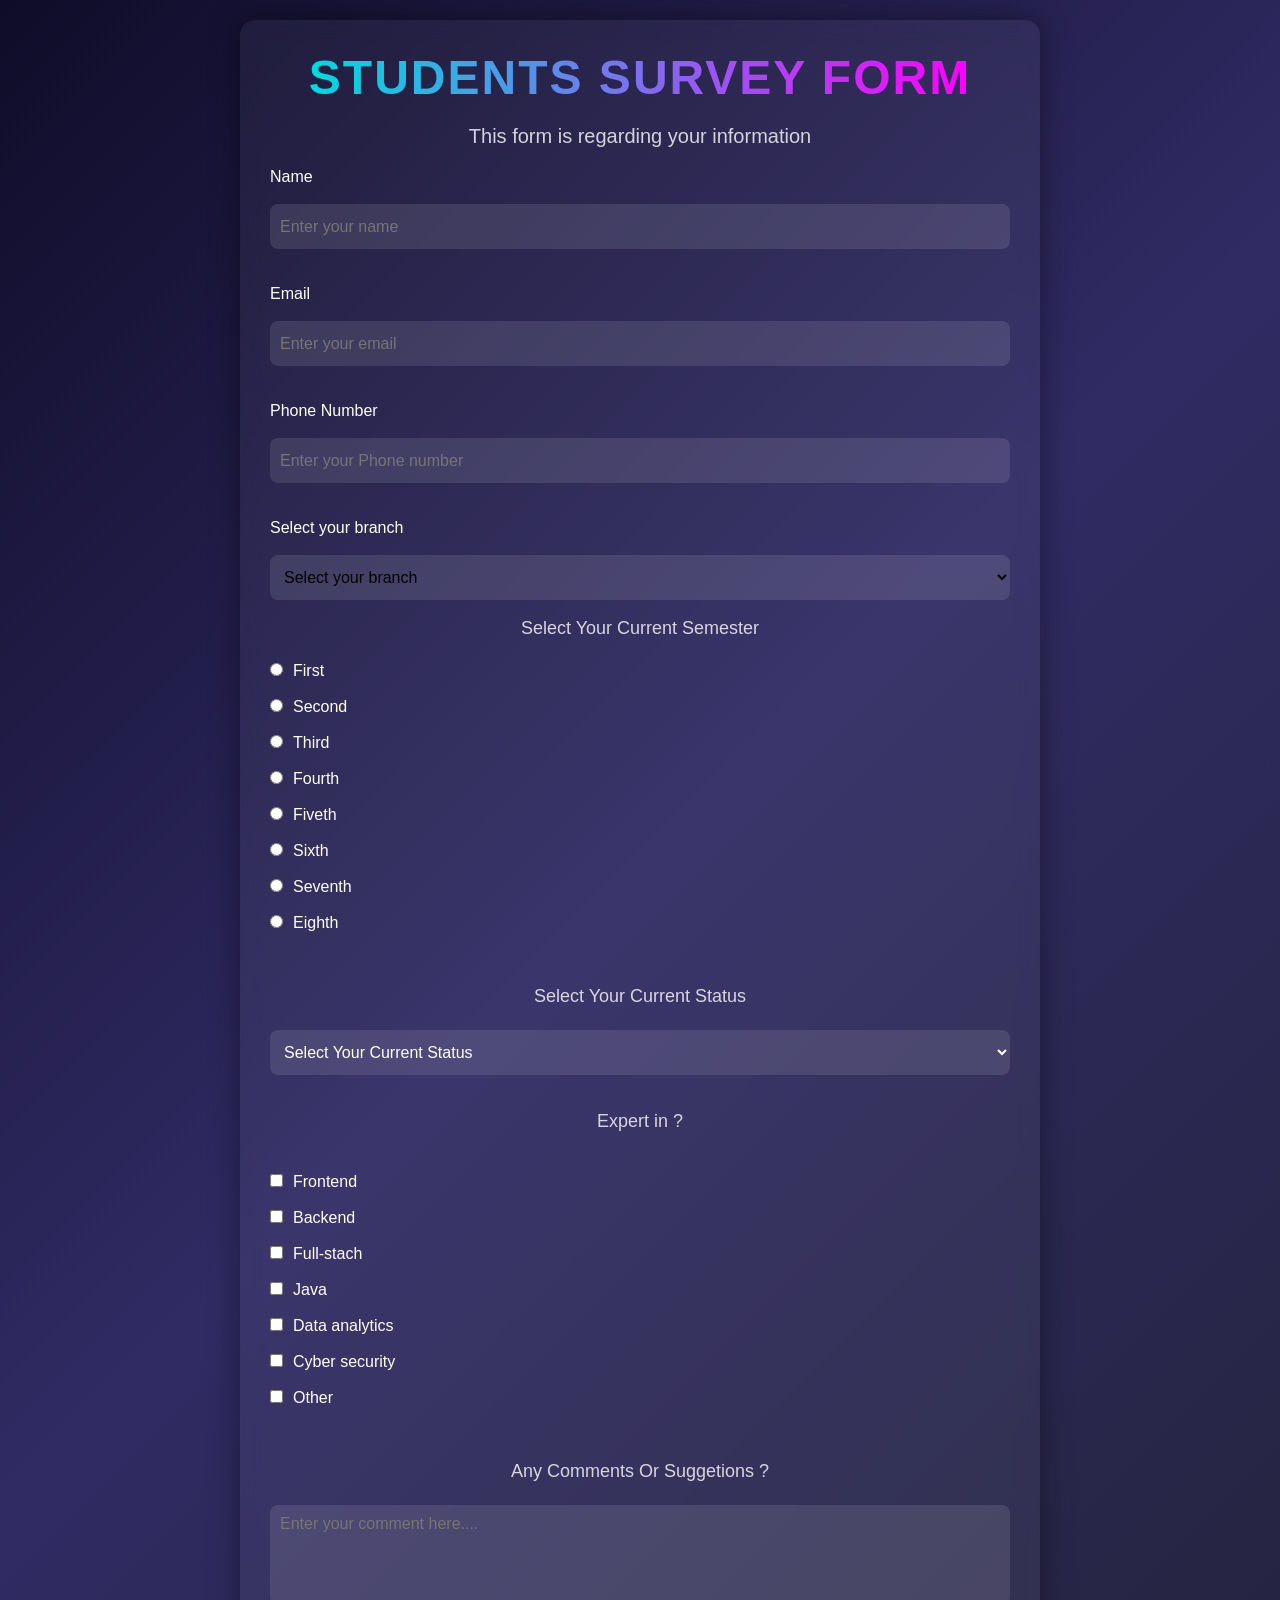
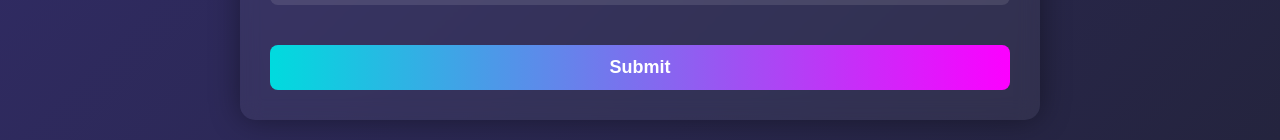
<file: index.html>
<!DOCTYPE html>
<html lang="en">
<head>
    <meta charset="UTF-8">
    <meta name="viewport" content="width=device-width, initial-scale=1.0">
    <title>Students Survey Form</title>
    <link rel="stylesheet" href="styles.css">

</head>
<body>
   <div id="container">
       <div id="box">
         <h1 id="title">Students Survey Form</h1>
         <p id="description">This form is regarding your information</p>
           <div id="formbox">
             <form id="survey-form">
               <label for="name">Name</label>
               <br>
               <br>
               <input type="text" placeholder="Enter your name" required id="name">
               <br>
               <br>
               <br>
               <label for="email">Email</label>
               <br>
               <br>
                <input type="email" placeholder="Enter your email" required id="email">
                <br>
               <br>
               <br>
                <label for="number">Phone Number</label>
                  <br>
                  <br>
                <input type="text" placeholder="Enter your Phone number" required id="number" max="20" min="20">
                  <br>
                  <br>
                   <br>
                  <label for="branch">Select your branch</label>
                  <br>
                  <br>
<select name="branch" id="branch" >
  <option value="none" >Select your branch</option>
  <option value="CSE-Core">CSE-Core</option>
   <option value="CSE-Ds">CSE-Ds</option>
    <option value="CSE-Ai">CSE-Ai</option>
     <option value="Ec">Ec</option>
      <option value="Civil">Civil</option>
       <option value="Me">Me</option>
        <option value="Ex">Ex</option>
         <option value="Diploma">Diploma</option>
</select>
<br>
<br><div id="radio">
<p>Select Your Current Semester</p>
<br>
<input type="radio" name="Semester" id="first"><label for="first">First</label><br><br>
<input type="radio" name="Semester" id="second"><label for="second">Second</label><br><br>
<input type="radio" name="Semester" id="third"><label for="third">Third</label><br><br>
<input type="radio" name="Semester" id="fourth"><label for="fourth">Fourth</label><br><br>
<input type="radio" name="Semester" id="fiveth"><label for="fiveth">Fiveth</label><br><br>
<input type="radio" name="Semester" id="sixth"><label for="sixth">Sixth</label><br><br>
<input type="radio" name="Semester" id="seventh"><label for="seventh">Seventh</label><br><br>
<input type="radio" name="Semester" id="eighth"><label for="eighth">Eighth</label><br><br>
</div>
<br>
<br>
<div id="status">
<p>Select Your Current Status</p>
<br>
<select name="Status" id="Status">
  <option value="none">Select Your Current Status</option>
  <option value="pass">Pass</option>
  <option value="fail">Fail</option>
  <option value="sumplimentry1">Supplimentry in 1 subject</option>
  <option value="sumplimentry2">Supplimentry in 2 subject</option>
  <option value="sumplimentryabove">Supplimentry in above 2 subject</option>
  
</select>
</div>
<br>
<br>
<div id="point">
  <p>Expert in ? </p>
  <br><br>
  <input type="checkbox" id="1"><label for="1">Frontend</label><br><br>
  <input type="checkbox" id="2"><label for="2">Backend</label><br><br>
  <input type="checkbox" id="3"><label for="3">Full-stach</label><br><br>
  <input type="checkbox" id="4"><label for="4">Java</label><br><br>
  <input type="checkbox" id="1"><label for="5">Data analytics</label><br><br>
  <input type="checkbox" id="1"><label for="6">Cyber security</label><br><br>
  <input type="checkbox" id="1"><label for="7">Other</label><br><br>
</div>
<br><br>
<div id="comment">
<p>Any Comments Or Suggetions ?</p>
<br>
<textarea name="comment" id="" placeholder="Enter your comment here...."></textarea>
</div>
<br>
<br>
<button>Submit</button>

             </form>
     
   </div>
     
   </div>
   </div>
</body>

</html>
</file>
<file: styles.css>
/* Reset */
* {
    margin: 0;
    padding: 0;
    box-sizing: border-box;
    font-family: 'Poppins', sans-serif;
}

/* Container */
#container {
    min-height: 100vh;
    width: 100%;
    background: linear-gradient(135deg, #0f0c29, #302b63, #24243e);
    color: white;
    display: flex;
    justify-content: center;
    align-items: center;
    padding: 20px;
}

/* Outer Box */
#box {
    width: 800px;
    background: rgba(255, 255, 255, 0.05);
    backdrop-filter: blur(10px);
    border-radius: 15px;
    padding: 30px;
    display: flex;
    flex-direction: column;
    align-items: center;
    gap: 20px;
    box-shadow: 0 0 30px rgba(0, 0, 0, 0.4);
    animation: fadeIn 1s ease-in-out;
}

/* Title */
#box h1 {
    font-size: 48px;
    font-weight: bold;
    text-transform: uppercase;
    letter-spacing: 2px;
    text-align: center;
    background: linear-gradient(90deg, #00dbde, #fc00ff);
    -webkit-background-clip: text;
    -webkit-text-fill-color: transparent;
}

/* Subtitle */
#box p {
    font-size: 20px;
    opacity: 0.8;
    text-align: center;
}

/* Form */
#formbox {
    width: 100%;
    display: flex;
    flex-direction: column;
    gap: 20px;
}

/* Inputs */
#name, #email, #number, #Status, textarea {
    height: 45px;
    width: 100%;
    border-radius: 8px;
    border: none;
    padding: 10px;
    font-size: 16px;
    outline: none;
    background: rgba(255, 255, 255, 0.1);
    color:white;
    transition: all 0.3s ease;
}

 #branch{
    height: 45px;
    width: 100%;
    border-radius: 8px;
    border: none;
    padding: 10px;
    font-size: 16px;
    outline: none;
    background: rgba(255, 255, 255, 0.1);
    color:black;
    transition: all 0.3s ease;
 }
textarea {
    height: 100px;
    resize: none;
}

#name:focus, #email:focus, #number:focus, #branch:focus, #Status:focus, textarea:focus {
    background: rgba(255, 255, 255, 0.2);
    transform: scale(1.02);
    box-shadow: 0 0 10px #00dbde;
}

/* Labels and Sections */
#radio label, #point label {
    margin-left: 10px;
}

#radio p, #status p, #comment p, #point p {
    font-size: 18px;
    margin-bottom: 5px;
    font-weight: 500;
}

/* Button */
form button {
    height: 45px;
    width: 100%;
    background: linear-gradient(90deg, #00dbde, #fc00ff);
    border: none;
    border-radius: 8px;
    font-size: 18px;
    font-weight: bold;
    color: white;
    cursor: pointer;
    transition: all 0.3s ease;
}

form button:hover {
    background: linear-gradient(90deg, #fc00ff, #00dbde);
    transform: translateY(-2px);
    box-shadow: 0 5px 15px rgba(0,0,0,0.3);
}

/* Animation */
@keyframes fadeIn {
    from { opacity: 0; transform: translateY(20px); }
    to { opacity: 1; transform: translateY(0); }
}
</file>
